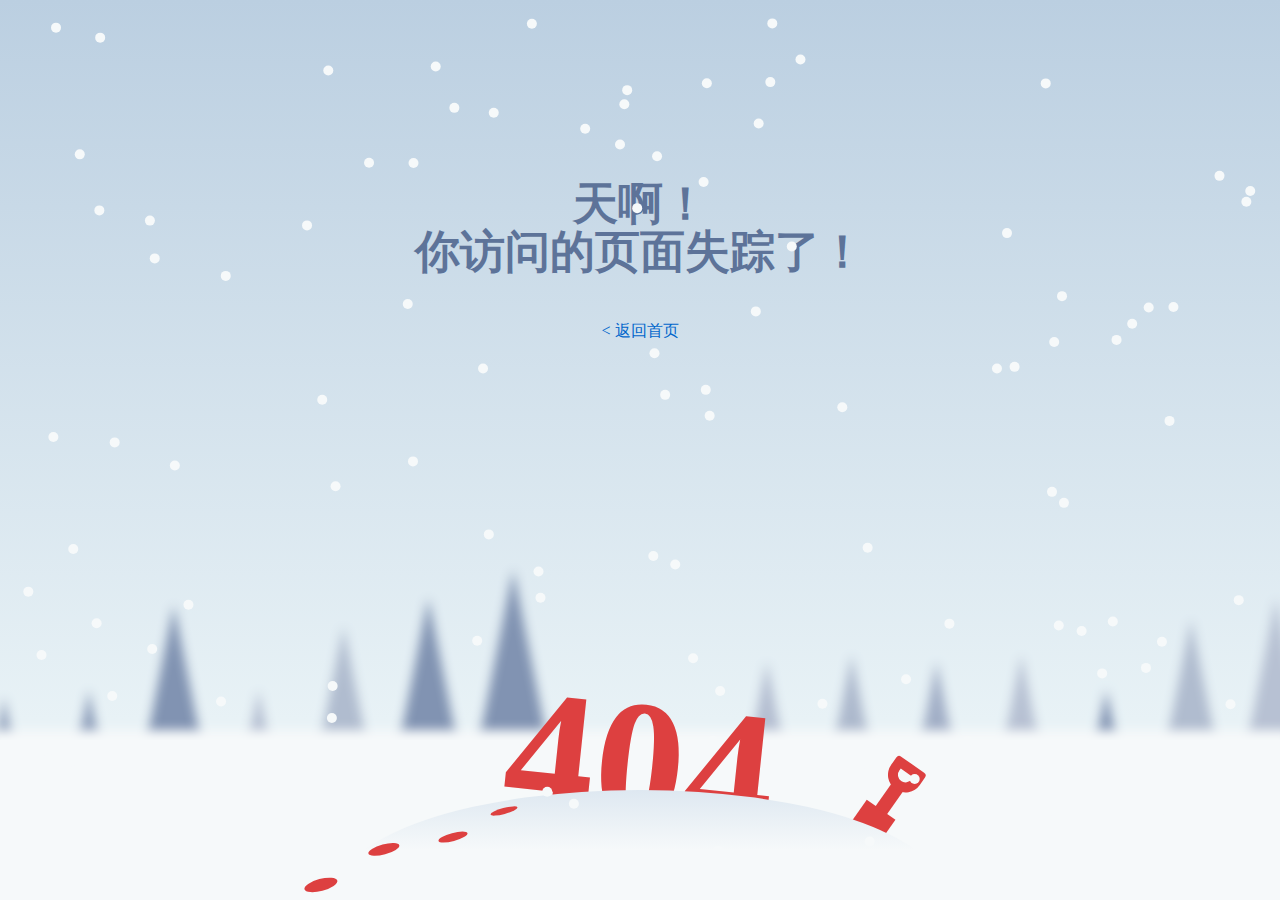
<file: templates/my404/my404_1.html>
<!DOCTYPE html>
<html>
<head>
    <meta http-equiv="Content-Type" content="text/html; charset=UTF-8">
    <title>404</title>


    <style>
        html, body {
            height: 100%;
            min-height: 450px;
            font-size: 32px;
            font-weight: 500;
            color: #5d7399;
            margin: 0;
            padding: 0;
            border: 0;
        }

        .content {
            height: 100%;
            position: relative;
            z-index: 1;
            background-color: #d2e1ec;
            background-image: -webkit-linear-gradient(top, #bbcfe1 0%, #e8f2f6 80%);
            background-image: linear-gradient(to bottom, #bbcfe1 0%, #e8f2f6 80%);
            overflow: hidden;
        }

        .snow {
            position: absolute;
            top: 0;
            left: 0;
            pointer-events: none;
            z-index: 20;
        }

        .main-text {
            padding: 20vh 20px 0 20px;
            text-align: center;
            line-height: 2em;
            font-size: 5vh;
        }

        .main-text h1 {
            font-size: 45px;
            line-height: 48px;
            margin: 0;
            padding: 0;
        }

        .main-text-a {
            height: 32px;
            margin-left: auto;
            margin-right: auto;
            text-align: center;
        }

        .main-text-a a {
            font-size: 16px;
            text-decoration: none;
            color: #0066CC;
        }

        .main-text-a a:hover {
            color: #000;
        }

        .home-link {
            font-size: 0.6em;
            font-weight: 400;
            color: inherit;
            text-decoration: none;
            opacity: 0.6;
            border-bottom: 1px dashed rgba(93, 115, 153, 0.5);
        }

        .home-link:hover {
            opacity: 1;
        }

        .ground {
            height: 160px;
            width: 100%;
            position: absolute;
            bottom: 0;
            left: 0;
            background: #f6f9fa;
            box-shadow: 0 0 10px 10px #f6f9fa;
        }

        .ground:before, .ground:after {
            content: '';
            display: block;
            width: 250px;
            height: 250px;
            position: absolute;
            top: -62.5px;
            z-index: -1;
            background: transparent;
            -webkit-transform: scaleX(0.2) rotate(45deg);
            transform: scaleX(0.2) rotate(45deg);
        }

        .ground:after {
            left: 50%;
            margin-left: -166.66667px;
            box-shadow: -340px 260px 15px #8193b2, -620px 580px 15px #8193b2, -900px 900px 15px #b0bccf, -1155px 1245px 15px #b4bed1, -1515px 1485px 15px #8193b2, -1755px 1845px 15px #8a9bb8, -2050px 2150px 15px #91a1bc, -2425px 2375px 15px #bac4d5, -2695px 2705px 15px #a1aec6, -3020px 2980px 15px #8193b2, -3315px 3285px 15px #94a3be, -3555px 3645px 15px #9aa9c2, -3910px 3890px 15px #b0bccf, -4180px 4220px 15px #bac4d5, -4535px 4465px 15px #a7b4c9, -4840px 4760px 15px #94a3be;
        }

        .ground:before {
            right: 50%;
            margin-right: -166.66667px;
            box-shadow: 325px -275px 15px #b4bed1, 620px -580px 15px #adb9cd, 925px -875px 15px #a1aec6, 1220px -1180px 15px #b7c1d3, 1545px -1455px 15px #7e90b0, 1795px -1805px 15px #b0bccf, 2080px -2120px 15px #b7c1d3, 2395px -2405px 15px #8e9eba, 2730px -2670px 15px #b7c1d3, 2995px -3005px 15px #9dabc4, 3285px -3315px 15px #a1aec6, 3620px -3580px 15px #8193b2, 3880px -3920px 15px #aab6cb, 4225px -4175px 15px #9dabc4, 4510px -4490px 15px #8e9eba, 4785px -4815px 15px #a7b4c9;
        }

        .mound {
            margin-top: -80px;
            font-weight: 800;
            font-size: 180px;
            text-align: center;
            color: #dd4040;
            pointer-events: none;
        }

        .mound:before {
            content: '';
            display: block;
            width: 600px;
            height: 200px;
            position: absolute;
            left: 50%;
            margin-left: -300px;
            top: 50px;
            z-index: 1;
            border-radius: 100%;
            background-color: #e8f2f6;
            background-image: -webkit-linear-gradient(top, #dee8f1, #f6f9fa 60px);
            background-image: linear-gradient(to bottom, #dee8f1, #f6f9fa 60px);
        }

        .mound:after {
            content: '';
            display: block;
            width: 28px;
            height: 6px;
            position: absolute;
            left: 50%;
            margin-left: -150px;
            top: 68px;
            z-index: 2;
            background: #dd4040;
            border-radius: 100%;
            -webkit-transform: rotate(-15deg);
            transform: rotate(-15deg);
            box-shadow: -56px 12px 0 1px #dd4040, -126px 6px 0 2px #dd4040, -196px 24px 0 3px #dd4040;
        }

        .mound_text {
            -webkit-transform: rotate(6deg);
            transform: rotate(6deg);
        }

        .mound_spade {
            display: block;
            width: 35px;
            height: 30px;
            position: absolute;
            right: 50%;
            top: 42%;
            margin-right: -250px;
            z-index: 0;
            -webkit-transform: rotate(35deg);
            transform: rotate(35deg);
            background: #dd4040;
        }

        .mound_spade:before, .mound_spade:after {
            content: '';
            display: block;
            position: absolute;
        }

        .mound_spade:before {
            width: 40%;
            height: 30px;
            bottom: 98%;
            left: 50%;
            margin-left: -20%;
            background: #dd4040;
        }

        .mound_spade:after {
            width: 100%;
            height: 30px;
            top: -55px;
            left: 0%;
            box-sizing: border-box;
            border: 10px solid #dd4040;
            border-radius: 4px 4px 20px 20px;
        }
    </style>

</head>

<body translate="no">
<div class="content">
    <canvas class="snow" id="snow" width="1349" height="400"></canvas>
    <div class="main-text">
        <h1>天啊！<br>你访问的页面失踪了！</h1>
        <div class="main-text-a"><a href="{% url 'index' %}">< 返回首页</a></div>
    </div>
    <div class="ground">
        <div class="mound">
            <div class="mound_text">404</div>
            <div class="mound_spade"></div>
        </div>
    </div>
</div>


<script>
    (function () {
        function ready(fn) {
            if (document.readyState !== 'loading') {
                fn();
            } else {
                document.addEventListener('DOMContentLoaded', fn);
            }
        }

        function makeSnow(el) {
            let ctx = el.getContext('2d');
            let width = 0;
            let height = 0;
            let particles = [];

            let Particle = function () {
                this.x = this.y = this.dx = this.dy = 0;
                this.reset();
            };

            Particle.prototype.reset = function () {
                this.y = Math.random() * height;
                this.x = Math.random() * width;
                this.dx = Math.random() - 0.5;
                this.dy = (Math.random() * 0.5) + 0.5;
            };

            function createParticles(count) {
                if (count !== particles.length) {
                    particles = [];
                    for (let i = 0; i < count; i++) {
                        particles.push(new Particle());
                    }
                }
            }

            function onResize() {
                width = window.innerWidth;
                height = window.innerHeight;
                el.width = width;
                el.height = height;

                createParticles((width * height) / 10000);
            }

            function updateParticles() {
                ctx.clearRect(0, 0, width, height);
                ctx.fillStyle = '#f6f9fa';

                particles.forEach(function (particle) {
                    particle.y += particle.dy;
                    particle.x += particle.dx;

                    if (particle.y > height) {
                        particle.y = 0;
                    }

                    if (particle.x > width) {
                        particle.reset();
                        particle.y = 0;
                    }

                    ctx.beginPath();
                    ctx.arc(particle.x, particle.y, 5, 0, Math.PI * 2, false);
                    ctx.fill();
                });

                window.requestAnimationFrame(updateParticles);
            }

            onResize();
            updateParticles();
        }

        ready(function () {
            let canvas = document.getElementById('snow');
            makeSnow(canvas);
        });
    })();
</script>

</body>
</html>
</file>
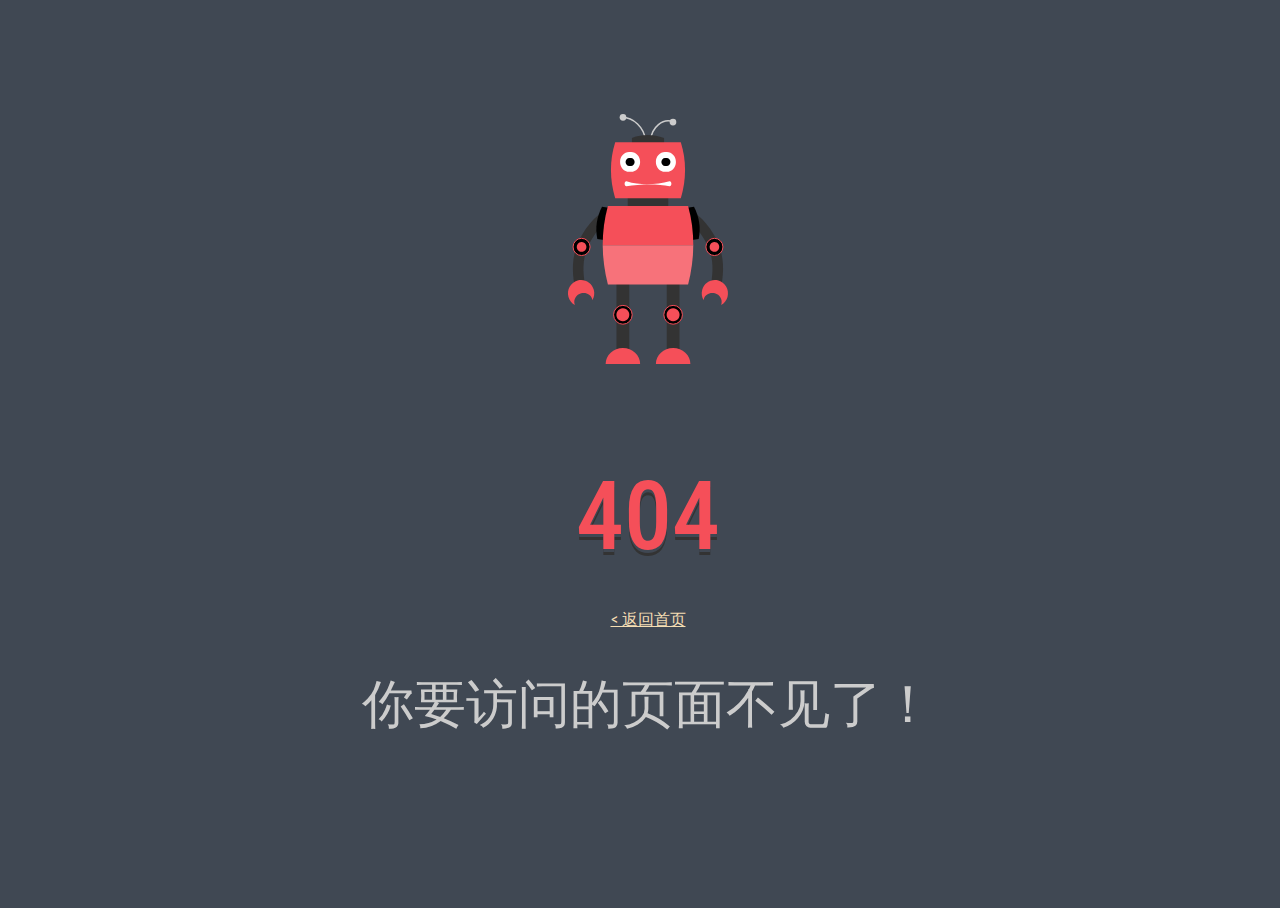
<file: templates/my404/my404_2.html>
<!DOCTYPE html>
<html lang="en">
<head>
    <meta http-equiv="Content-Type" content="text/html; charset=utf-8"/>
    <title>404</title>

    <link href='http://fonts.googleapis.com/css?family=Roboto+Condensed:700' rel='stylesheet' type='text/css'>


    <style>
        svg#robot {
            display: block;
            position: relative;
            margin: 6em auto 0 auto;
            padding: 10px;
            -webkit-transform-origin: bottom;
            -ms-transform-origin: bottom;
            transform-origin: bottom;
            -webkit-transform: rotate(0deg) translate3d(0px, 0px, 0px);
            -ms-transform: rotate(0deg) translate3d(0px, 0px, 0px);
            transform: rotate(0deg) translate3d(0px, 0px, 0px);
            -webkit-animation: move 2s ease infinite;
            animation: move 2s ease infinite;
        }

        @-webkit-keyframes move {
            0%, 100% {
                -webkit-transform: rotate(0deg) translate3d(0px, 0px, 0px);
                transform: rotate(0deg) translate3d(0px, 0px, 0px);
            }

            25% {
                -webkit-transform: rotate(5deg) translate3d(5px, 5px, 0px);
                transform: rotate(5deg) translate3d(5px, 5px, 0px);
            }

            75% {
                -webkit-transform: rotate(-6deg) translate3d(-5px, 5px, 0px);
                transform: rotate(-6deg) translate3d(-5px, 5px, 0px);
            }
        }

        @keyframes move {
            0%, 100% {
                -webkit-transform: rotate(0deg) translate3d(0px, 0px, 0px);
                transform: rotate(0deg) translate3d(0px, 0px, 0px);
            }

            25% {
                -webkit-transform: rotate(5deg) translate3d(5px, 5px, 0px);
                transform: rotate(5deg) translate3d(5px, 5px, 0px);
            }

            75% {
                -webkit-transform: rotate(-6deg) translate3d(-5px, 5px, 0px);
                transform: rotate(-6deg) translate3d(-5px, 5px, 0px);
            }
        }

        g#head {
            -webkit-transform: rotate(0deg) translate3d(0px, 0px, 0px);
            -ms-transform: rotate(0deg) translate3d(0px, 0px, 0px);
            transform: rotate(0deg) translate3d(0px, 0px, 0px);
            -webkit-transform-origin: bottom center;
            -ms-transform-origin: bottom center;
            transform-origin: bottom center;
            -webkit-animation: head 1s 1s ease infinite;
            animation: head 1s 1s ease infinite;
        }

        g#head #leftAntenna > ellipse, g#head #rightAntenna > ellipse {
            -webkit-animation: color 350ms linear infinite;
            animation: color 350ms linear infinite;
        }

        @-webkit-keyframes head {
            0%, 46%, 50%, 55%, 100% {
                -webkit-transform: rotate(0deg) translate3d(0px, 0px, 0px);
                transform: rotate(0deg) translate3d(0px, 0px, 0px);
            }

            49% {
                -webkit-transform: rotate(20deg) translate3d(0px, 0px, 0px);
                transform: rotate(20deg) translate3d(0px, 0px, 0px);
            }

            51% {
                -webkit-transform: rotate(-10deg) translate3d(0px, 0px, 0px);
                transform: rotate(-10deg) translate3d(0px, 0px, 0px);
            }
        }

        @keyframes head {
            0%, 46%, 50%, 55%, 100% {
                -webkit-transform: rotate(0deg) translate3d(0px, 0px, 0px);
                transform: rotate(0deg) translate3d(0px, 0px, 0px);
            }

            49% {
                -webkit-transform: rotate(20deg) translate3d(0px, 0px, 0px);
                transform: rotate(20deg) translate3d(0px, 0px, 0px);
            }

            51% {
                -webkit-transform: rotate(-10deg) translate3d(0px, 0px, 0px);
                transform: rotate(-10deg) translate3d(0px, 0px, 0px);
            }
        }

        @-webkit-keyframes color {
            0%, 100% {
                fill: #ccc;
            }

            50% {
                fill: red;
            }
        }

        @keyframes color {
            0%, 100% {
                fill: #ccc;
            }

            50% {
                fill: red;
            }
        }

        #upperTorso {
            -webkit-transform: rotate(0deg);
            -ms-transform: rotate(0deg);
            transform: rotate(0deg);
            -webkit-transform-origin: center;
            -ms-transform-origin: center;
            transform-origin: center;
            -webkit-animation: torso 600ms 1s ease infinite;
            animation: torso 600ms 1s ease infinite;
        }

        #upperTorso #leftArm {
            -webkit-transform: rotate(0deg);
            -ms-transform: rotate(0deg);
            transform: rotate(0deg);
            -webkit-transform-origin: 80% 5%;
            -ms-transform-origin: 80% 5%;
            transform-origin: 80% 5%;
            -webkit-animation: left 1s ease infinite;
            animation: left 1s ease infinite;
        }

        #upperTorso #leftArm .forearm {
            -webkit-transform: rotate(0deg);
            -ms-transform: rotate(0deg);
            transform: rotate(0deg);
            -webkit-transform-origin: 68% 10%;
            -ms-transform-origin: 68% 10%;
            transform-origin: 68% 10%;
            -webkit-animation: forearm 800ms 1s ease infinite;
            animation: forearm 800ms 1s ease infinite;
        }

        #upperTorso #rightArm {
            -webkit-transform: rotate(0deg);
            -ms-transform: rotate(0deg);
            transform: rotate(0deg);
            -webkit-transform-origin: 18% 0%;
            -ms-transform-origin: 18% 0%;
            transform-origin: 18% 0%;
            -webkit-animation: right 1s ease infinite;
            animation: right 1s ease infinite;
        }

        #upperTorso #rightArm .forearm {
            -webkit-transform: rotate(0deg);
            -ms-transform: rotate(0deg);
            transform: rotate(0deg);
            -webkit-transform-origin: 68% 10%;
            -ms-transform-origin: 68% 10%;
            transform-origin: 68% 10%;
            -webkit-animation: forearm 700ms 1s ease infinite;
            animation: forearm 700ms 1s ease infinite;
        }

        @-webkit-keyframes torso {
            40%, 50%, 60% {
                -webkit-transform: rotate(0deg);
                transform: rotate(0deg);
            }

            45% {
                -webkit-transform: rotate(5deg);
                transform: rotate(5deg);
            }

            55% {
                -webkit-transform: rotate(-5deg);
                transform: rotate(-5deg);
            }
        }

        @keyframes torso {
            40%, 50%, 60% {
                -webkit-transform: rotate(0deg);
                transform: rotate(0deg);
            }

            45% {
                -webkit-transform: rotate(5deg);
                transform: rotate(5deg);
            }

            55% {
                -webkit-transform: rotate(-5deg);
                transform: rotate(-5deg);
            }
        }

        @-webkit-keyframes left {
            60% {
                -webkit-transform: rotate(100deg);
                transform: rotate(100deg);
            }
        }

        @keyframes left {
            60% {
                -webkit-transform: rotate(100deg);
                transform: rotate(100deg);
            }
        }

        @-webkit-keyframes right {
            50% {
                -webkit-transform: rotate(-70deg);
                transform: rotate(-70deg);
            }
        }

        @keyframes right {
            50% {
                -webkit-transform: rotate(-70deg);
                transform: rotate(-70deg);
            }
        }

        @-webkit-keyframes forearm {
            0%, 30%, 50%, 70%, 100% {
                -webkit-transform: rotate(0deg);
                transform: rotate(0deg);
            }

            40% {
                -webkit-transform: rotate(25deg);
                transform: rotate(25deg);
            }

            60% {
                -webkit-transform: rotate(-25deg);
                transform: rotate(-25deg);
            }
        }

        @keyframes forearm {
            0%, 30%, 50%, 70%, 100% {
                -webkit-transform: rotate(0deg);
                transform: rotate(0deg);
            }

            40% {
                -webkit-transform: rotate(25deg);
                transform: rotate(25deg);
            }

            60% {
                -webkit-transform: rotate(-25deg);
                transform: rotate(-25deg);
            }
        }

        #lowerTrunk {
            -webkit-transform: rotate(0deg);
            -ms-transform: rotate(0deg);
            transform: rotate(0deg);
            -webkit-transform-origin: 60% 5%;
            -ms-transform-origin: 60% 5%;
            transform-origin: 60% 5%;
            -webkit-animation: lowerTrunk 1s ease infinite;
            animation: lowerTrunk 1s ease infinite;
        }

        @-webkit-keyframes lowerTrunk {
            0%, 100% {
                -webkit-transform: rotate(0deg) translate3d(0px, 0px, 0px);
                transform: rotate(0deg) translate3d(0px, 0px, 0px);
            }

            25% {
                -webkit-transform: rotate(2deg) translate3d(2px, 0px, 0px);
                transform: rotate(2deg) translate3d(2px, 0px, 0px);
            }

            75% {
                -webkit-transform: rotate(-2deg) translate3d(-2px, 0px, 0px);
                transform: rotate(-2deg) translate3d(-2px, 0px, 0px);
            }
        }

        @keyframes lowerTrunk {
            0%, 100% {
                -webkit-transform: rotate(0deg) translate3d(0px, 0px, 0px);
                transform: rotate(0deg) translate3d(0px, 0px, 0px);
            }

            25% {
                -webkit-transform: rotate(2deg) translate3d(2px, 0px, 0px);
                transform: rotate(2deg) translate3d(2px, 0px, 0px);
            }

            75% {
                -webkit-transform: rotate(-2deg) translate3d(-2px, 0px, 0px);
                transform: rotate(-2deg) translate3d(-2px, 0px, 0px);
            }
        }

        #leftFoot {
            -webkit-transform: rotate(0deg);
            -ms-transform: rotate(0deg);
            transform: rotate(0deg);
            -webkit-transform-origin: 60% 5%;
            -ms-transform-origin: 60% 5%;
            transform-origin: 60% 5%;
            -webkit-animation: leftFoot 2s ease infinite;
            animation: leftFoot 2s ease infinite;
        }

        #leftFoot > .lowerLeg {
            -webkit-transform: rotate(0deg);
            -ms-transform: rotate(0deg);
            transform: rotate(0deg);
            -webkit-transform-origin: 68% 10%;
            -ms-transform-origin: 68% 10%;
            transform-origin: 68% 10%;
            -webkit-animation: lowerLeg 2s ease infinite;
            animation: lowerLeg 2s ease infinite;
        }

        @-webkit-keyframes leftFoot {
            0%, 50% {
                -webkit-transform: rotate(0deg);
                transform: rotate(0deg);
            }

            25% {
                -webkit-transform: rotate(70deg);
                transform: rotate(70deg);
            }
        }

        @keyframes leftFoot {
            0%, 50% {
                -webkit-transform: rotate(0deg);
                transform: rotate(0deg);
            }

            25% {
                -webkit-transform: rotate(70deg);
                transform: rotate(70deg);
            }
        }

        @-webkit-keyframes lowerLeg {
            0%, 50% {
                -webkit-transform: rotate(0deg);
                transform: rotate(0deg);
            }

            8%, 14% {
                -webkit-transform: rotate(-15deg);
                transform: rotate(-15deg);
            }

            11%, 18% {
                -webkit-transform: rotate(15deg);
                transform: rotate(15deg);
            }
        }

        @keyframes lowerLeg {
            0%, 50% {
                -webkit-transform: rotate(0deg);
                transform: rotate(0deg);
            }

            8%, 14% {
                -webkit-transform: rotate(-15deg);
                transform: rotate(-15deg);
            }

            11%, 18% {
                -webkit-transform: rotate(15deg);
                transform: rotate(15deg);
            }
        }

        #rightFoot {
            -webkit-transform: rotate(0deg);
            -ms-transform: rotate(0deg);
            transform: rotate(0deg);
            -webkit-transform-origin: 50% 5%;
            -ms-transform-origin: 50% 5%;
            transform-origin: 50% 5%;
            -webkit-animation: rightFoot 2s ease infinite;
            animation: rightFoot 2s ease infinite;
        }

        #rightFoot > .lowerLeg {
            -webkit-transform: rotate(0deg);
            -ms-transform: rotate(0deg);
            transform: rotate(0deg);
            -webkit-transform-origin: 68% 10%;
            -ms-transform-origin: 68% 10%;
            transform-origin: 68% 10%;
            -webkit-animation: lowerLegIz 2s ease infinite;
            animation: lowerLegIz 2s ease infinite;
        }

        @-webkit-keyframes rightFoot {
            75% {
                -webkit-transform: rotate(-60deg);
                transform: rotate(-60deg);
            }

            50%, 100% {
                -webkit-transform: rotate(0deg);
                transform: rotate(0deg);
            }
        }

        @keyframes rightFoot {
            75% {
                -webkit-transform: rotate(-60deg);
                transform: rotate(-60deg);
            }

            50%, 100% {
                -webkit-transform: rotate(0deg);
                transform: rotate(0deg);
            }
        }

        @-webkit-keyframes lowerLegIz {
            50%, 100% {
                -webkit-transform: rotate(0deg);
                transform: rotate(0deg);
            }

            60%, 70% {
                -webkit-transform: rotate(15deg);
                transform: rotate(15deg);
            }

            65%, 85% {
                -webkit-transform: rotate(-15deg);
                transform: rotate(-15deg);
            }
        }

        @keyframes lowerLegIz {
            50%, 100% {
                -webkit-transform: rotate(0deg);
                transform: rotate(0deg);
            }

            60%, 70% {
                -webkit-transform: rotate(15deg);
                transform: rotate(15deg);
            }

            65%, 85% {
                -webkit-transform: rotate(-15deg);
                transform: rotate(-15deg);
            }
        }

        html {
            -webkit-font-smoothing: antialiased;
            -moz-osx-font-smoothing: grayscale;
            text-rendering: optimizelegibility;
        }

        html,
        body {
            width: 100%;
            height: 100%;
            overflow: hidden;
        }

        body {
            background: #404853;
            font-family: 'Roboto Condensed', sans-serif;
        }

        .col {
            text-align: center;
        }

        .col h1 {
            text-shadow: 0 3px 0px #404853, 0 6px 0px #333333;
            color: #f54f59;
            font-size: 6em;
            font-weight: 500;
            line-height: 0.6em;
        }

        .col p {
            color: #ccc;
            font-family: monospace;
            font-size: 4em;
            font-weight: 300;
            line-height: 1em;
        }
    </style>


</head>

<body>

<svg id="robot" version="1.1" xmlns="http://www.w3.org/2000/svg" xmlns:xlink="http://www.w3.org/1999/xlink" x="0" y="0" width="320px" height="300px" viewBox="0 0 160 300" enable-background="new 0 0 320 300" xml:space="preserve">
    <rect x="59.722" y="72.779" fill="#333" width="40.557" height="27.564" />
    <g id="head" class="up">
        <g id="leftAntenna">
            <path fill="none" stroke="#ccc" stroke-width="1.5" stroke-miterlimit="10" d="M77.519,25.869
		C75.85,13.604,65.745,3.39,53.972,3.39">
                <animate attributeName="d" calcMode="spline" keySplines="0.42 0 0.58 1; 0.42 0 0.58 1; 0.42 0 0.58 1" begin="0s" dur="0.75s" repeatCount="indefinite" values="
                          M77.519,25.869C75.85,13.604,65.745,3.39,53.972,3.39
                          ;
                          M77.519,25.869C75.85,13.604,65.745,3.39,53.972,12
                          ;
                          M77.519,25.869C75.85,13.604,65.745,3.39,53.972,0
                          ;
                          M77.519,25.869C75.85,13.604,65.745,3.39,53.972,3.39
                          " />
            </path>
            <ellipse fill="#ccc" cx="55.021" cy="3.39" rx="3.344" ry="3.391">
                <animate dur="0.75s" attributeName="cy" calcMode="spline" keySplines="0.42 0 0.58 1; 0.42 0 0.58 1; 0.42 0 0.58 1" begin="0s" values="
                           3.39;
                           12;
                           0;
                           3.39
                           " repeatCount="indefinite" />
            </ellipse>
        </g>
        <g id="rightAntenna">
            <path fill="none" stroke="#ccc" stroke-width="1.5" stroke-miterlimit="10" d="M82.48,25.869
		C84.15,13.604,94.255,3.39,106.028,3.39">
                <animate attributeName="d" calcMode="spline" keySplines="0.42 0 0.58 1; 0.42 0 0.58 1; 0.42 0 0.58 1" begin="0s" dur="0.6s" repeatCount="indefinite" values="
                          M82.48,25.869C84.15,13.604,94.255,3.39,106.028,3.39
                          ;
                          M82.48,25.869C84.15,13.604,94.255,3.39,106.028,10.39
                          ;
                          M82.48,25.869C84.15,13.604,94.255,3.39,106.028,-5.39
                          ;
                          M82.48,25.869C84.15,13.604,94.255,3.39,106.028,3.39
                          " />
            </path>
            <ellipse fill="#ccc" cx="104.979" cy="3.39" rx="3.344" ry="3.391">
                <animate dur="0.6s" attributeName="cy" calcMode="spline" keySplines="0.42 0 0.58 1; 0.42 0 0.58 1; 0.42 0 0.58 1" begin="0s" values="
                           3.39;
                           10.39;
                           -5.39;
                           3.39
                           " repeatCount="indefinite" />
            </ellipse>
        </g>
        <path fill="#333" d="M96.079,32.57v-8.546c-10.72-3.765-21.437-3.98-32.156,0v8.546H96.079z" />
        <path fill="#f54f59" d="M112.809,28.372H80H47.19c-5.814,18.663-5.499,37.322,0,55.983H80h32.811
		C118.309,65.694,118.625,47.035,112.809,28.372z" />
        <g>
            <g id="eyeLeft">
                <path fill="#FFFFFF" d="M72.116,47.955c0,5.443-4.045,9.853-9.033,9.853h-1.971c-4.988,0-9.032-4.41-9.032-9.853
				s4.044-9.856,9.032-9.856h1.971C68.071,38.099,72.116,42.512,72.116,47.955z">
                    <animate attributeName="d" calcMode="spline" keySplines="0.42 0 0.58 1; 0.42 0 0.58 1" begin="5s" dur="0.8s" repeatCount="indefinite" values="
                          M72.116,47.955c0,5.443-4.045,9.853-9.033,9.853h-1.971c-4.988,0-9.032-4.41-9.032-9.853s4.044-9.856,9.032-9.856h1.971C68.071,38.099,72.116,42.512,72.116,47.955z
                          ;
                          M72.116,47.955c0,5.443-0.045,9.853-9.033,9.853h-1.971c-4.988,0-9.032-4.41-9.032-9.853s4.044-4.856,9.032-4.856h1.971C68.071,45.099,72.116,42.512,72.116,47.955z
                          ;
                          M72.116,47.955c0,5.443-4.045,9.853-9.033,9.853h-1.971c-4.988,0-9.032-4.41-9.032-9.853s4.044-9.856,9.032-9.856h1.971C68.071,38.099,72.116,42.512,72.116,47.955z
                          " />
                </path>
                <path d="M66.614,47.955c0,2.176-1.618,3.942-3.613,3.942h-1.807c-1.994,0-3.612-1.766-3.612-3.942
				c0-2.178,1.618-3.943,3.612-3.943H63C64.996,44.012,66.614,45.777,66.614,47.955z" />
            </g>
            <g>
                <path fill="#FFFFFF" d="M107.92,47.955c0,5.443-4.045,9.853-9.031,9.853h-1.973c-4.986,0-9.031-4.41-9.031-9.853
				s4.045-9.856,9.031-9.856h1.973C103.875,38.099,107.92,42.512,107.92,47.955z">
                    <animate attributeName="d" calcMode="spline" keySplines="0.42 0 0.58 1; 0.42 0 0.58 1" begin="5s" dur="0.8s" repeatCount="indefinite" values="
                          M107.92,47.955c0,5.443-4.045,9.853-9.031,9.853h-1.973c-4.986,0-9.031-4.41-9.031-9.853s4.045-9.856,9.031-9.856h1.973C103.875,38.099,107.92,42.512,107.92,47.955z
                          ;
                          M107.92,47.955c0,5.443-4.045,9.853-9.031,9.853h-1.973c-4.986,0-9.031-4.41-9.031-9.853s4.045-4.856,9.031-4.856h1.973C103.875,45.099,107.92,42.512,107.92,47.955z
                          ;
                          M107.92,47.955c0,5.443-4.045,9.853-9.031,9.853h-1.973c-4.986,0-9.031-4.41-9.031-9.853s4.045-9.856,9.031-9.856h1.973C103.875,38.099,107.92,42.512,107.92,47.955z
                          " />
                </path>
                <path d="M102.417,47.955c0,2.176-1.616,3.942-3.612,3.942h-1.807c-1.994,0-3.611-1.766-3.611-3.942
				c0-2.178,1.617-3.943,3.611-3.943h1.807C100.801,44.012,102.417,45.777,102.417,47.955z" />
            </g>
        </g>
        <path fill="#FFFFFF" d="M103.383,69.778c0,1.381-0.836,2.499-1.871,2.499c-10.756,0-32.269,0-43.025,0
		c-1.033,0-1.871-1.118-1.871-2.499c0-1.378,0.838-2.496,1.871-2.496c10.756,0,32.269,0,43.025,0
		C102.547,67.282,103.383,68.4,103.383,69.778z">
            <animate attributeName="d" calcMode="spline" keySplines="0.42 0 0.58 1; 0.42 0 0.58 1; 0.42 0 0.58 1" begin="0s" dur="1s" repeatCount="indefinite" values="
                          M103.383,69.778c0,1.381-0.836,2.499-1.871,2.499c-10.756,0-32.269,0-43.025,0
		c-1.033,0-1.871-1.118-1.871-2.499c0-1.378,0.838-2.496,1.871-2.496c10.756,0,32.269,0,43.025,0
		C102.547,67.282,103.383,68.4,103.383,69.778z
                          ;
                          M103.383,69.778c0,1.381-0.862,2.268-1.871,2.499c-11.669,2.677-29.396,3.207-43.025,0
		c-1.005-0.236-1.871-1.118-1.871-2.499c0-1.378,0.868-2.249,1.871-2.496c11.349-2.795,31.753-2.53,43.025,0
		C102.521,67.508,103.383,68.4,103.383,69.778z
                          ;
                          M103.383,69.778c0,1.381-0.86,2.724-1.871,2.499c-11.271-2.506-29.956-2.201-43.025,0
		c-1.019,0.171-1.871-1.118-1.871-2.499c0-1.378,0.89-2.819,1.871-2.496c15.191,4.995,30.429,3.433,43.025,0
		C102.511,67.01,103.383,68.4,103.383,69.778z
                          ;
                          M103.383,69.778c0,1.381-0.836,2.499-1.871,2.499c-10.756,0-32.269,0-43.025,0
		c-1.033,0-1.871-1.118-1.871-2.499c0-1.378,0.838-2.496,1.871-2.496c10.756,0,32.269,0,43.025,0
		C102.547,67.282,103.383,68.4,103.383,69.778z
                          " />
        </path>
    </g>
    <g id="upperTorso">
        <g id="leftArm">
            <g class="forearm">
                <path fill="#333" d="M9.068,131.177c-4.78,12.558-5.183,25.372-2.497,40.71c0,0,0.68,4.312,6.107,3.39
		c4.571-0.776,4.348-5.001,4.348-5.001c-2.351-13.388-2.234-24.244,1.89-35.134c0,0,1.75-4.725-2.833-6.6
		C11.02,126.471,9.068,131.177,9.068,131.177z" />
                <path fill="#f54f59" d="M9.604,166.5c-6.984,1.975-11.067,9.316-9.117,16.398c1.008,3.662,3.439,6.522,6.51,8.172
		c-0.167-0.363-0.315-0.742-0.426-1.141c-1.235-4.484,1.703-9.234,6.562-10.609c4.861-1.377,9.804,1.145,11.037,5.631
		c0.111,0.396,0.18,0.798,0.221,1.197c1.785-3.021,2.399-6.748,1.393-10.407C23.833,168.661,16.589,164.523,9.604,166.5z" />
            </g>
            <path fill="#333" d="M18.917,135.142c1.731-4.573,4.169-9.151,7.428-13.925c4.23-6.199,7.573-9.281,13.553-13.761
		c0,0,3.335-2.905,0.961-6.63c-2.797-4.389-7.415-1.908-7.415-1.908c-4.981,3.145-10.421,8.413-15.576,15.872
		c-3.827,5.537-6.726,10.938-8.8,16.387c0,0-1.877,4.187,2.599,6.24C16.75,139.75,18.917,135.142,18.917,135.142z" />
            <g>
                <ellipse stroke="#f54f59" cx="13.581" cy="132.93" rx="8.505" ry="8.623" />
                <g>
                    <path fill="#f54f59" d="M9.299,135.199c1.237,2.396,4.154,3.322,6.52,2.07c2.364-1.252,3.278-4.211,2.042-6.605
				c-1.236-2.398-4.152-3.324-6.52-2.072C8.978,129.844,8.065,132.803,9.299,135.199z" />
                </g>
            </g>
        </g>
        <g id="rightArm">
            <g class="forearm">
                <path fill="#333" d="M143.916,128.542c-4.583,1.875-2.833,6.6-2.833,6.6c4.124,10.89,4.241,21.746,1.89,35.134
		c0,0-0.223,4.225,4.348,5.001c5.428,0.922,6.107-3.39,6.107-3.39c2.688-15.338,2.283-28.152-2.496-40.71
		C150.932,131.177,148.98,126.471,143.916,128.542z" />
                <path fill="#f54f59" d="M134.216,175.741c-1.006,3.659-0.392,7.386,1.394,10.407c0.041-0.399,0.109-0.801,0.221-1.197
		c1.232-4.486,6.176-7.008,11.037-5.631c4.859,1.375,7.797,6.125,6.562,10.609c-0.111,0.398-0.26,0.777-0.427,1.141
		c3.071-1.649,5.502-4.51,6.511-8.172c1.949-7.082-2.134-14.424-9.117-16.398C143.411,164.523,136.167,168.661,134.216,175.741z" />
            </g>
            <path fill="#333" d="M148.333,137.417c4.476-2.054,2.599-6.24,2.599-6.24c-2.074-5.449-4.973-10.85-8.8-16.387
		c-5.155-7.459-10.595-12.727-15.576-15.872c0,0-4.618-2.48-7.415,1.908c-2.374,3.725,0.961,6.63,0.961,6.63
		c5.98,4.479,9.323,7.562,13.553,13.761c3.26,4.773,5.697,9.352,7.429,13.925C141.083,135.142,143.25,139.75,148.333,137.417z" />
            <g>
                <ellipse stroke="#f54f59" cx="146.419" cy="132.93" rx="8.505" ry="8.623" />
                <g>
                    <path fill="#f54f59" d="M148.659,128.592c-2.368-1.252-5.284-0.326-6.521,2.072c-1.236,2.395-0.322,5.354,2.043,6.605
				s5.282,0.326,6.52-2.07C151.936,132.803,151.021,129.844,148.659,128.592z" />
                </g>
            </g>
        </g>
        <path d="M42.356,94.049l-8.341-1.248c-5.238,10.201-7.014,20.918-4.697,32.248l8.34,1.248L42.356,94.049z" />
        <path d="M122.342,126.297l8.34-1.248c2.317-11.33,0.541-22.047-4.697-32.248l-8.34,1.248L122.342,126.297z" />
        <path fill="#f54f59" d="M125.283,131.334c0.048-13.081-1.633-26.163-5.186-39.244H80H39.903
		c-3.552,13.081-5.232,26.162-5.184,39.242L125.283,131.334z" />
    </g>
    <g id="lowerTrunk">
        <g id="leftFoot">
            <path fill="#333" d="M61.27,164.817c0-3.526-2.858-6.386-6.385-6.386c-3.527,0-6.386,2.859-6.386,6.386v0.001l0,0l0,36.132
			c0,3.526,2.859,6.386,6.386,6.386c3.526,0,6.385-2.859,6.385-6.386L61.27,164.817L61.27,164.817L61.27,164.817z" />
            <g class="lowerLeg">
                <path fill="#333" d="M61.27,200.63c0-3.526-2.858-6.386-6.385-6.386c-3.527,0-6.386,2.859-6.386,6.386v0.001l0,0l0,36.132
			c0,3.526,2.859,6.386,6.386,6.386c3.526,0,6.385-2.859,6.385-6.386L61.27,200.63L61.27,200.63L61.27,200.63z" />
                <path fill="#f54f59" d="M54.885,234.096c-9.526,0-17.244,7.119-17.244,15.903H72.13C72.13,241.215,64.41,234.096,54.885,234.096z" />
            </g>
            <g>
                <ellipse stroke="#f54f59" cx="54.885" cy="200.79" rx="9.294" ry="9.423" />
                <g>
                    <path fill="#f54f59" d="M60.607,203.823c-1.653,3.202-5.553,4.44-8.715,2.768c-3.163-1.677-4.383-5.628-2.73-8.832
					c1.651-3.204,5.556-4.442,8.715-2.771C61.036,196.664,62.258,200.62,60.607,203.823z" />
                </g>
            </g>
        </g>
        <g id="rightFoot">
            <path fill="#333" d="M98.73,164.817c0-3.526,2.858-6.386,6.385-6.386c3.527,0,6.386,2.859,6.386,6.386v0.001l0,0l0.001,36.132
			c0,3.526-2.859,6.386-6.387,6.386c-3.525,0-6.385-2.859-6.385-6.386V164.817L98.73,164.817L98.73,164.817z" />
            <g class="lowerLeg">
                <path fill="#333" d="M98.73,200.63c0-3.526,2.858-6.386,6.385-6.386c3.527,0,6.386,2.859,6.386,6.386v0.001l0,0l0.001,36.132
			c0,3.526-2.859,6.386-6.387,6.386c-3.525,0-6.385-2.859-6.385-6.386V200.63L98.73,200.63L98.73,200.63z" />
                <path fill="#f54f59" d="M87.87,249.999h34.489c0-8.784-7.719-15.903-17.244-15.903S87.87,241.215,87.87,249.999z" />
            </g>
            <g>
                <ellipse stroke="#f54f59" cx="105.115" cy="200.79" rx="9.294" ry="9.423" />
                <g>
                    <path fill="#f54f59" d="M102.123,194.988c3.159-1.672,7.064-0.434,8.715,2.771c1.653,3.204,0.434,7.155-2.73,8.832
					c-3.162,1.673-7.062,0.435-8.715-2.768C97.742,200.62,98.964,196.664,102.123,194.988z" />
                </g>
            </g>
        </g>
        <path fill="#f7727a" d="M34.719,131.334c0.048,13.082,1.824,26.164,5.184,39.246H80h40.098c3.361-13.08,5.138-26.162,5.186-39.244L34.719,131.334z" />
    </g>
</svg>


<div class="col">
    <h1>404</h1>
    <div class="main-text-a"><a style="color: wheat;" href="{% url 'index' %}">< 返回首页</a></div>
    <p>你要访问的页面不见了！</p>
</div>

</body>
</html>
</file>
